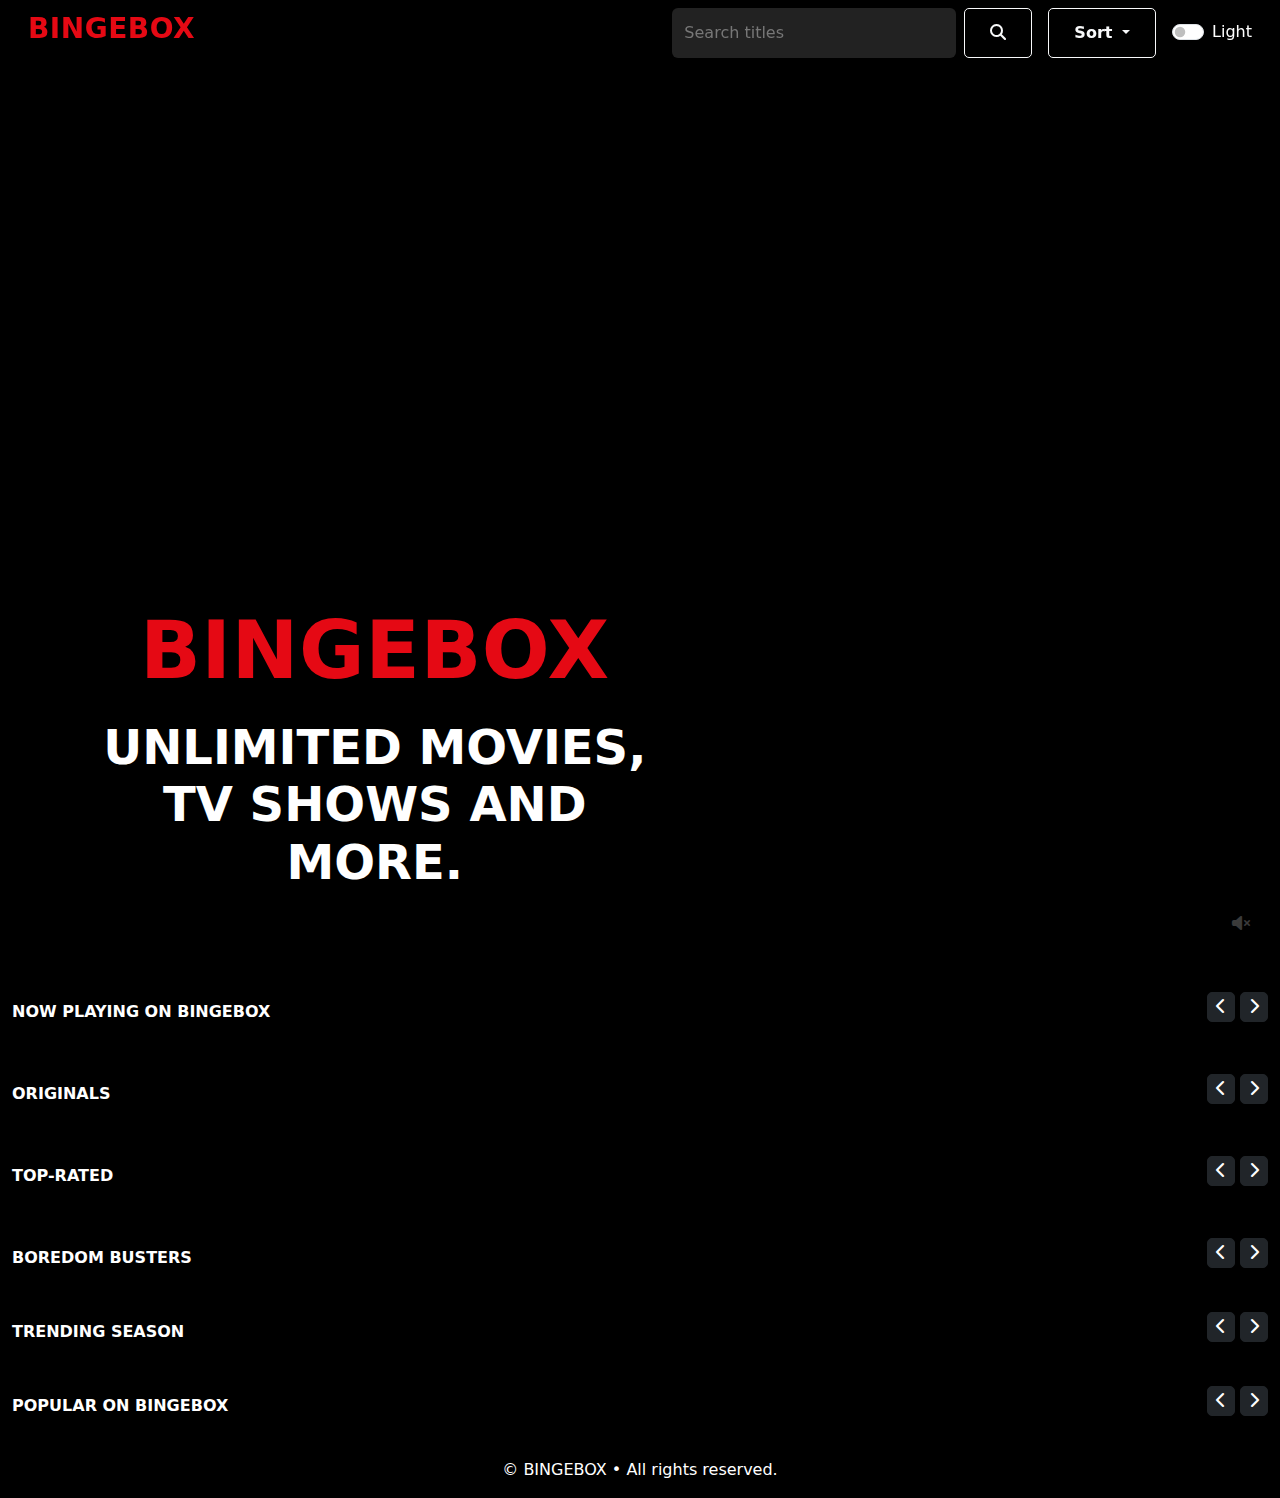
<file: index.html>
<!DOCTYPE html>
<html lang="en">

<head>
  <meta charset="UTF-8" />
  <meta name="viewport" content="width=device-width, initial-scale=1" />
  <title>BingeBox</title>

  <link href="https://cdn.jsdelivr.net/npm/bootstrap@5.3.3/dist/css/bootstrap.min.css" rel="stylesheet">

  <script src="https://code.jquery.com/jquery-3.7.1.min.js"></script>

  <script src="https://cdn.jsdelivr.net/npm/bootstrap@5.3.3/dist/js/bootstrap.bundle.min.js"></script>

  <link rel="stylesheet" href="https://cdnjs.cloudflare.com/ajax/libs/font-awesome/6.5.2/css/all.min.css" />

  <link rel="stylesheet" href="style.css">



</head>

<body style="color: white;">

  <!-- NavBar -->
  <div class="nf-navbar py-2 px-2 px-md-3">
    <div class="container-fluid d-flex align-items-center gap-2">
      <div class="brand fs-3 me-2">BINGEBOX</div>
      <form class="d-flex ms-auto" id="searchForm" role="search" style="max-width:360px;width:100%">
        <input id="searchInput" class="form-control search-input" type="search" placeholder="Search titles"
          aria-label="Search">
        <button class="btn btn-outline-light ms-2" type="submit"><i class="fa fa-search"></i></button>
      </form>
      <div class="ms-2 d-flex align-items-center gap-2">

        <div class="dropdown">
          <button class="btn btn-outline-light dropdown-toggle" data-bs-toggle="dropdown">
            Sort
          </button>
          <ul class="dropdown-menu dropdown-menu-end">
            <li><a class="dropdown-item sort-option" data-sort="title">Title (A→Z)</a></li>
            <li><a class="dropdown-item sort-option" data-sort="year">Year (Newest)</a></li>
            <li><a class="dropdown-item sort-option" data-sort="genre">Genre (A→Z)</a></li>
            <li>
              <hr class="dropdown-divider">
            </li>
            <li class="dropdown-header">By Genre</li>
            <li><a class="dropdown-item genre-option" data-genre="Romance">Romance</a></li>
            <li><a class="dropdown-item genre-option" data-genre="Action">Action</a></li>
            <li><a class="dropdown-item genre-option" data-genre="Thriller">Thriller</a></li>
            <li><a class="dropdown-item genre-option" data-genre="Horror">Mystery</a></li>
            <li><a class="dropdown-item genre-option" data-genre="Drama">Drama</a></li>
            <li><a class="dropdown-item genre-option" data-genre="Comedy">Comedy</a></li>
            <li>
              <hr class="dropdown-divider">
            </li>
            <li><a class="dropdown-item reset-option">Reset Filters</a></li>
          </ul>
        </div>


      </div>

      <div class="form-check form-switch ms-2">
        <input class="form-check-input" type="checkbox" role="switch" id="themeToggle">
        <label class="form-check-label" for="themeToggle">Light</label>
      </div>
      <!-- <button class="btn btn-outline-light ms-2" data-bs-toggle="modal" data-bs-target="#apiModal"><i class="fa fa-cloud me-1"></i>OMDb</button>
      </div> -->
    </div>
  </div>


  <!-- Hero section -->
  <section class="hero container-fluid">
    <div class="heroVideo">
      <div id="heroVideo"></div> <!-- API to replace this with iframe -->
      <button id="muteBtn" class="mute-toggle">
        <i class="fas fa-volume-mute"></i>
      </button>
    </div>

    <div class="hero-gradient"></div>
    <div class="hero-content">
      <div class="brand">BINGEBOX</div>
      <h1 class="fw-bolder">UNLIMITED MOVIES, TV SHOWS AND MORE.</h1>
      <!-- <div class="d-flex gap-2">
      <button class="btn btn-play"><i class="fa fa-play me-1"></i>Play</button>
      <button class="btn btn-info" id="heroInfo"><i class="fa fa-circle-info me-1"></i>More Info</button>
    </div> -->
    </div>
  </section>





  <!-- Movie rows -->
  <div class="movie-column">
    <main class="container-fluid screen">

      <div class="d-flex justify-content-between align-items-center mt-3">
        <div class="row-title">NOW PLAYING ON BINGEBOX</div>
        <div class="row-tools">
          <div class="pager" data-cat="now playing on bingebox"><button class="btn btn-dark btn-sm" data-page="prev"><i
                class="fa fa-chevron-left"></i></button> <button class="btn btn-dark btn-sm" data-page="next"><i
                class="fa fa-chevron-right"></i></button></div>
        </div>
      </div>
      <div class="rail" id="rail-now playing on bingebox"></div>

      <div class="d-flex justify-content-between align-items-center mt-3">
        <div class="row-title">ORIGINALS</div>
        <div class="row-tools">
          <div class="pager" data-cat="original"><button class="btn btn-dark btn-sm" data-page="prev"><i
                class="fa fa-chevron-left"></i></button> <button class="btn btn-dark btn-sm" data-page="next"><i
                class="fa fa-chevron-right"></i></button></div>
        </div>
      </div>
      <div class="rail" id="rail-original"></div>

      <div class="d-flex justify-content-between align-items-center mt-3">
        <div class="row-title">TOP-RATED</div>
        <div class="row-tools">
          <div class="pager" data-cat="top-rated"><button class="btn btn-dark btn-sm" data-page="prev"><i
                class="fa fa-chevron-left"></i></button> <button class="btn btn-dark btn-sm" data-page="next"><i
                class="fa fa-chevron-right"></i></button></div>
        </div>
      </div>
      <div class="rail" id="rail-top-rated"></div>

      <div class="d-flex justify-content-between align-items-center mt-3">
        <div class="row-title">BOREDOM BUSTERS</div>
        <div class="row-tools">
          <div class="pager" data-cat="boredom busters"><button class="btn btn-dark btn-sm" data-page="prev"><i
                class="fa fa-chevron-left"></i></button> <button class="btn btn-dark btn-sm" data-page="next"><i
                class="fa fa-chevron-right"></i></button></div>
        </div>
      </div>
      <div class="rail" id="rail-boredom busters"></div>


      <div class="d-flex justify-content-between align-items-center mt-2">
        <div class="row-title">TRENDING SEASON</div>
        <div class="row-tools">
          <div class="pager" data-cat="trending"><button class="btn btn-dark btn-sm" data-page="prev"><i
                class="fa fa-chevron-left"></i></button> <button class="btn btn-dark btn-sm" data-page="next"><i
                class="fa fa-chevron-right"></i></button></div>
        </div>
      </div>
      <div class="rail" id="rail-trending"></div>

      <div class="d-flex justify-content-between align-items-center mt-2">
        <div class="row-title">POPULAR ON BINGEBOX</div>
        <div class="row-tools">
          <div class="pager" data-cat="popular"><button class="btn btn-dark btn-sm" data-page="prev"><i
                class="fa fa-chevron-left"></i></button> <button class="btn btn-dark btn-sm" data-page="next"><i
                class="fa fa-chevron-right"></i></button></div>
        </div>
      </div>
      <div class="rail" id="rail-popular"></div>
    </main>
  </div>



  <!-- Modal prompt -->
  <div class="modal fade" id="detailsModal" tabindex="-1" aria-hidden="true">
    <div class="modal-dialog modal-lg modal-dialog-scrollable">
      <div class="modal-content">
        <div class="modal-header">
          <h5 class="modal-title" id="detailsTitle">Movie Details</h5>
          <button type="button" class="btn-close" data-bs-dismiss="modal" aria-label="Close"></button>
        </div>
        <div class="modal-body">
          <div class="row g-3">
            <div class="col-md-12">
              <div class="trailer-container">
                <iframe id="detailsTrailer" class="video-trailer" width="100%" height="auto" src="" frameborder="0"
                  allow="accelerometer; autoplay; encrypted-media; gyroscope; picture-in-picture"
                  allowfullscreen></iframe>
              </div>
              <div class="col-md-12">
                <p class="mb-1"><strong>Year:</strong> <span id="detailsYear"></span></p>
                <p class="mb-1"><strong>Genre:</strong> <span id="detailsGenre"></span></p>
                <p class="mb-2"><strong>Plot:</strong> <span id="detailsPlot"></span></p>
                <div class="d-flex align-items-center gap-2 mb-2">
                  <span class="badge bg-info">Avg ⭐ <span id="detailsAvg">0</span></span>
                  <span class="muted small"><span id="detailsCount">0</span> reviews</span>
                </div>
                <hr />
                <h6>Add a Review</h6>
                <form id="reviewForm" novalidate>
                  <div class="row g-2">
                    <div class="col-md-6">
                      <label class="form-label">Name</label>
                      <input type="text" class="form-control" id="revName" placeholder="Jane Doe" required>
                      <div class="invalid-feedback">Enter 2–30 letters only.</div>
                    </div>
                    <div class="col-md-6">
                      <label class="form-label">Email</label>
                      <input type="email" class="form-control" id="revEmail" placeholder="jane@example.com" required>
                      <div class="invalid-feedback">Enter a valid email.</div>
                    </div>
                    <div class="col-12">
                      <label class="form-label">Your Rating</label>
                      <div id="revStars" class="mb-1"></div>
                      <div class="muted small">Click to set 1–5 stars.</div>
                    </div>
                    <div class="col-12">
                      <label class="form-label">Review</label>
                      <textarea class="form-control" id="revText" rows="3" placeholder="What did you think?"
                        required></textarea>
                      <div class="invalid-feedback">Min 2 characters.</div>
                    </div>
                  </div>
                  <div class="mt-3 d-flex gap-2">
                    <button class="btn btn-accent" type="submit"><i class="fa fa-paper-plane me-1"></i>Submit</button>
                    <button class="btn btn-outline-light" type="reset"><i class="fa fa-eraser me-1"></i>Clear</button>
                  </div>
                </form>
                <hr />
                <h6>Reviews</h6>
                <ul class="list-group" id="reviewsList"></ul>
              </div>
            </div>
          </div>
          <div class="modal-footer">
            <button type="button" class="btn btn-secondary" data-bs-dismiss="modal">Close</button>
          </div>
        </div>
      </div>
    </div>
  </div>

  <!--Footer -->
<footer class="footer-1 text-center py-3 medium">
  © <span id="year"></span> BINGEBOX • All rights reserved.
</footer>

  <script src="script2.js"></script>

  <script src="https://www.youtube.com/iframe_api"></script>



</body>

</html>
</file>
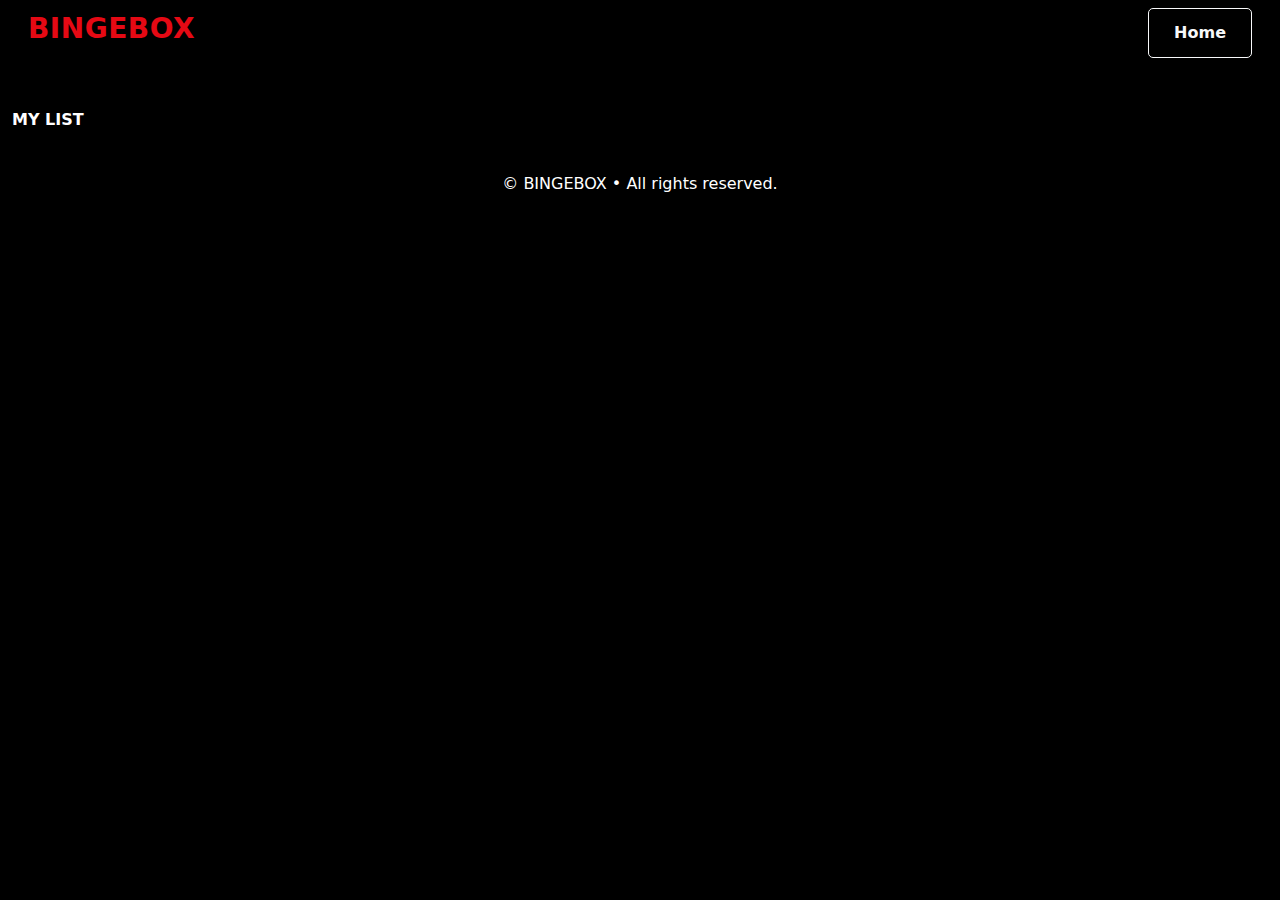
<file: my-list.html>
<!DOCTYPE html>
<html lang="en">
<head>
  <meta charset="UTF-8" />
  <meta name="viewport" content="width=device-width, initial-scale=1" />
  <title>My List - BingeBox</title>

  <link href="https://cdn.jsdelivr.net/npm/bootstrap@5.3.3/dist/css/bootstrap.min.css" rel="stylesheet">
  <link href="style.css" rel="stylesheet">

  <script src="https://code.jquery.com/jquery-3.7.1.min.js"></script>
  <script src="https://cdn.jsdelivr.net/npm/bootstrap@5.3.3/dist/js/bootstrap.bundle.min.js"></script>
  <link rel="stylesheet" href="https://cdnjs.cloudflare.com/ajax/libs/font-awesome/6.5.2/css/all.min.css" />
</head>
<body>

  <!-- Navbar -->
  <nav class="nf-navbar py-2 px-2 px-md-3">
    <div class="container-fluid d-flex align-items-center gap-2">
      <div class="brand fs-3 me-2">BINGEBOX</div>
      <a href="index.html" class="btn btn-outline-light ms-auto">Home</a>
    </div>
  </nav>

  <!-- Wishlist Section -->
  <main class="container-fluid mt-4 movie-column">
    <div id="wishlistSection" class="screen">
      <div class="d-flex justify-content-between align-items-center mt-3">
        <div class="row-title">My List</div>
      </div>
      <div id="wishlistRail" class="rail"></div>
    </div>
  </main>

  <!-- Footer -->
  <footer class="footer-1 text-center py-3 medium">
    © <span id="year"></span> BINGEBOX • All rights reserved.
  </footer>

  <script src="script2.js"></script>
  
  <script>
    document.addEventListener("DOMContentLoaded", () => {
      renderMyList();
      document.getElementById("year").textContent = new Date().getFullYear();
    });
  </script>

</body>
</html>
</file>
<file: style.css>
:root{
      --bg:#000;           
      --fg:#fff;           
      --muted:#b3b3b3;     
      --accent:#e50914;    
      --card:#111;         
    }
body{ 
    background:var(--bg); color:var(--fg); 
}
a{ 
    color:inherit; 
    text-decoration:none; 
}

/* Navbar */
.nf-navbar{
    background: linear-gradient(180deg, rgba(0,0,0,.9), rgba(0,0,0,.4) 60%, rgba(0,0,0,0));
    position: sticky; 
    top:0; 
    z-index:1000;
}
.brand{ 
    font-weight:800; 
    letter-spacing:.5px; 
    color:var(--accent); 
}
.search-input{ 
    background:#222; 
    border:none; 
    color:#eee; 
}
.search-input::placeholder{ 
    color:#777; 
}

/* Hero */
.hero {
  width: 100%;
  height: 100vh;
  display: flex;
  align-items: center;
  justify-content: flex-start;
  color: white;
  overflow: hidden;
}

.hero-content{ 
  position: relative;
  z-index: 2;
  max-width: 600px;
  margin-left: 5%;
  animation: fadeInUp 1.2s ease-in-out; 
} 
.brand {
  font-size: 5rem;
  font-weight: bold;
  color: #e50914; 
  margin-bottom: 0.5rem;
  text-shadow: 0 2px 10px rgba(0,0,0,0.7);

} 

.hero-content h1 {
  font-size: 3rem;
  line-height: 1.2;
  margin-bottom: 1rem;
  text-shadow: 0 3px 15px rgba(0,0,0,0.8);
}

.hero-content p {
  font-size: 1.2rem;
  margin-bottom: 1.5rem;
  color: #d1d1d1;
}

.btn {
  padding: 12px 25px;
  font-size: 1rem;
  font-weight: bold;
  border-radius: 5px;
  transition: all 0.3s ease-in-out;
}

.btn-play {
  background-color: #e50914;
  border: none;
  color: white;
  box-shadow: 0 4px 15px rgba(229,9,20,0.5);
}

.btn-play:hover {
  background-color: #f40612;
  transform: scale(1.05);
}

.btn-info {
  background-color: rgba(109,109,110,0.7);
  border: none;
  color: white;
}

.btn-info:hover {
  background-color: rgba(109,109,110,0.9);
  transform: scale(1.05);
}


@keyframes fadeInUp {
  from {
    opacity: 0;
    transform: translateY(30px);
  }
  to {
    opacity: 1;
    transform: translateY(0);
  }
}

/* Hero section */
.hero {
  position: relative;
  height: 100vh; 
  overflow: hidden;
}

.heroVideo {
  position: absolute;
  top: 0;
  left: 0;
  width: 100%;
  height: 100%;
  overflow: hidden;
  z-index: 0;
}

.heroVideo iframe {
  position: absolute;
  top: 50%;
  left: 50%;
  width: 120%;
  height: 120%;
  transform: translate(-50%, -50%);
  border: none;
  pointer-events: none; 
}

.hero-gradient {
  position: absolute;
  top: 0;
  left: 0;
  width: 100%;
  height: 100%;
  background: linear-gradient(to top, rgba(0,0,0,0.8), rgba(0,0,0,0.2));
  z-index: 0;
}

.hero-content {
  position: relative;
  z-index: 2; 
  color: white;
  text-align: center;
  top: 40%;
  transform: translateY(-40%);
}

.mute-toggle {
  position: absolute;
  bottom: 20px;
  right: 20px;
  background: rgba(0,0,0,0.6);
  color: white;
  border: none;
  padding: 10px;
  border-radius: 50%;
  cursor: pointer;
  z-index: 10;
}


.row-title{ 
    font-size:1rem; 
    font-weight:700; 
    margin: 18px 0 8px; 
    text-transform:uppercase;
}

.row-tools{ 
    display:flex; 
    align-items:center; 
    gap:.5rem; 
}
.pager .btn{ 
    padding:.15rem .5rem; 
}

/* Modal */
.modal-content{ 
    background:#4a4a4a; 
    color:#f6f2f2; 
    border-radius: 12px; 
    box-shadow: 0 10px 35px rgba(0, 0, 0, 0.75); 
    transition: transform 0.3s ease, opacity 0.3s ease;
}
.trailer-container {
    position: relative;
    padding-bottom: 56.25%; 
    height: 0;
    overflow: hidden;
}

.video-trailer {
    position: absolute;
    top: 0;
    left: 0;
    width: 100%;
    height: 100%;
}
.modal-backdrop.show{
    
  background-color: rgba(0, 0, 0, 0.5); 
  backdrop-filter: blur(6px); 

}
.list-group-item{ 
    background:#121212; 
    color:#eee; 
    border-color:#222; 
}
.star{ cursor:pointer; 
    font-size:1.05rem; 
}
.star.filled{ color:#f5b301; 
}


.muted{ 
    color:var(--muted); 
}
.btn-accent{ 
    background:var(--accent); 
    color:#fff; 
}
.cursor-pointer{ 
    cursor:pointer; 
}



.rail {
  display: flex;
  gap: 1rem;
  overflow-x: auto;
  overflow-y: hidden;
  padding: 0.5rem 0;
  scroll-behavior: smooth;   
  scrollbar-width: none;
}
.rail::-webkit-scrollbar {
  display: none;
}
.rail::-webkit-scrollbar-thumb {
  background: rgba(100,100,100,0.5);
  border-radius: 10px;
}


/* light mode */
body.light{ 
    --bg:#ddecfc; 
    --fg:#0b1320; 
    --muted:#475569; 
    --accent:#e50914; 
    --card:#fff; 
}
    
body.light .nf-navbar{ 
  background: linear-gradient(
    180deg,
    rgba(168, 168, 246, 0.95),
    rgba(76, 76, 139, 0.9) 70%,
    rgba(10, 10, 20, 0.85) 100%
  );
  color: var(--fg);
  box-shadow: 0 2px 6px rgba(0,0,0,0.08); 
}
body.light .nf-navbar a {
  color: #0b1320; 
}

body.light .nf-navbar a:hover {
  color: var(--accent); 
}

body.light .hero img{ 
    filter:brightness(.8); 
}
body.light .bottom-tabs{
     background:#fff; 
    }
body.light .modal-content{
     background:#fff; color:#111; 
    }
body.light .list-group-item{ 
    background:#fff; color:#111; 
}

/* MOVIE POSTERS */
.poster{ 
    position:relative; 
    width:250px;  
    height:300px; 

    border-radius:.4rem; 
    overflow:hidden; 
    background:#222; 
    cursor:pointer;
    flex: 0 0 auto; 
}
.poster img{ 
    width:100%; 
    height:100%; 
    object-fit:cover; 
    transition:transform .18s ease; 
}
.poster:hover img{ 
    transform:scale(1.06); 
}

.poster .badge-rating{ 
    position:absolute; 
    top:6px; 
    left:6px; 
    background:#0ea5e9; 
    }
.poster .overlay{ 
    position:absolute; 
    inset:0; background:linear-gradient(180deg, rgba(0,0,0,0) 30%, rgba(0,0,0,.85)); opacity:0; transition:opacity .18s ease; 
}
.poster:hover .overlay{ 
    opacity:1; 
}
    
.poster .overlay .title{ 
    position:absolute; 
    left:8px; right:8px; 
    bottom:8px; 
    font-size:.85rem; 
    font-weight:600; 
}
.footer-1{
    background: #000;    
  color: #fff;          
  text-align: center;
  padding: 15px 0;
  position: relative;   
  z-index: 5;;
  }
  body.light .footer-1{ 
    background: rgba(255,255,255,0.8); color:#222; border-top:1px solid #eee; 
  }
</file>
